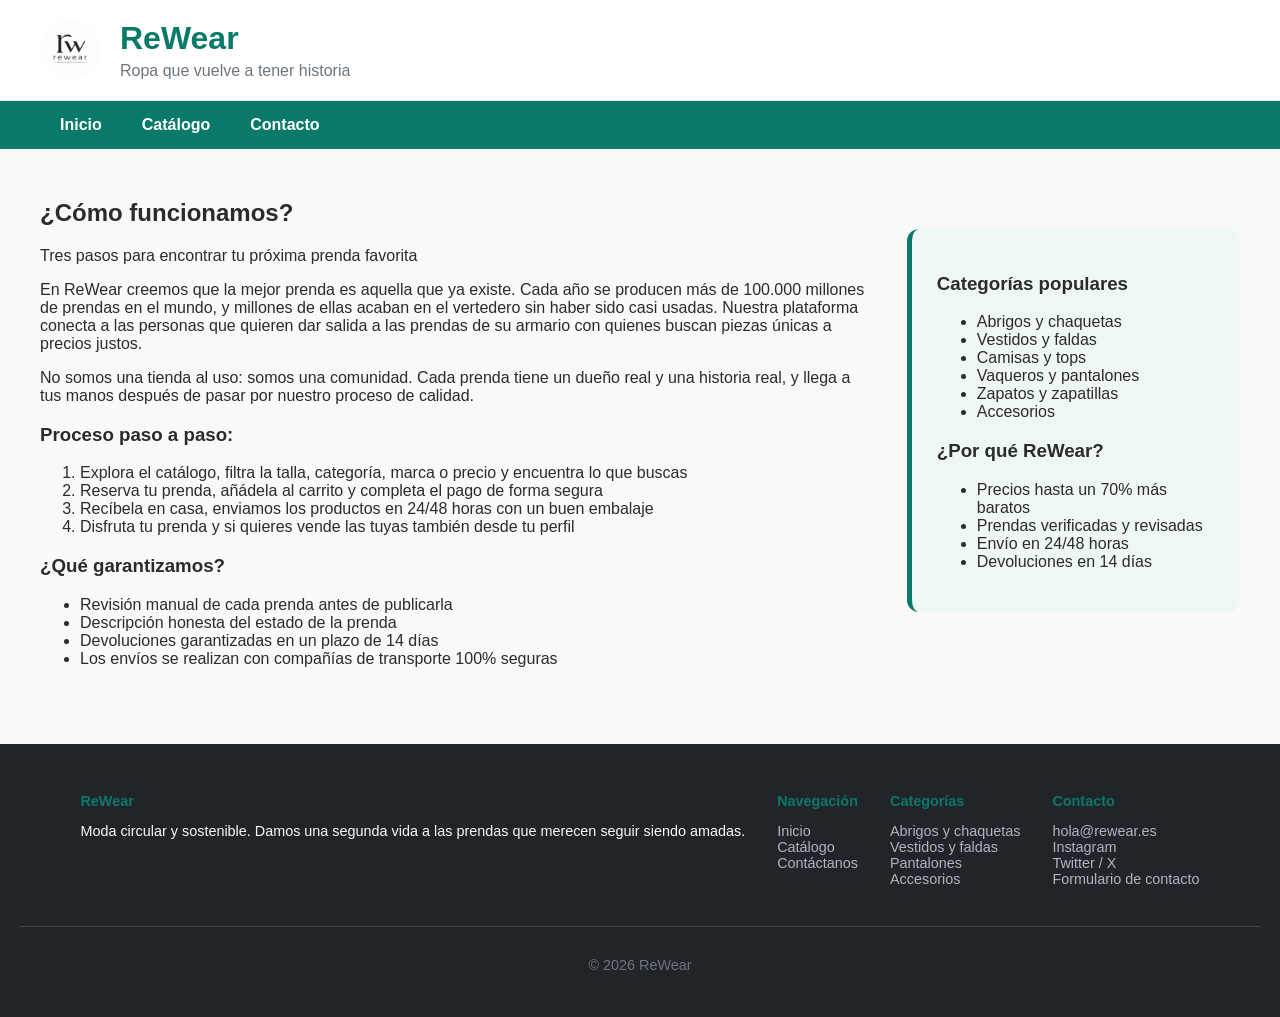
<file: index.html>
<!DOCTYPE html>
<html lang="es">
<head>
    <meta charset="UTF-8">
    <meta name="viewport" content="width=device-width, initial-scale=1.0">
    <title>Rewear — Inicio</title>
    <link rel="stylesheet" href="css/estilos.css">
</head>
<body>

    <header>
        <div class="header-content">
            <img src="img/logo.png" alt="Logotipo de ReWear" class="logo">
            <div>
                <h1>ReWear</h1>
                <p class="eslogan">Ropa que vuelve a tener historia</p>
            </div>
        </div>
    </header>

    <nav>
        <ul>
            <li><a href="index.html" class="activo">Inicio</a></li>
            <li><a href="Catalogo.html">Catálogo</a></li>
            <li><a href="Contactanos.html">Contacto</a></li>
        </ul>
    </nav>

    <main>
        <div class="contenedor-principal">

            <div style="display:flex; gap:2rem; align-items:flex-start;">

                
                <section style="flex:3;">
                    <h2>¿Cómo funcionamos?</h2>
                    <p>Tres pasos para encontrar tu próxima prenda favorita</p>
                    <p>En ReWear creemos que la mejor prenda es aquella que ya existe. Cada año se producen más de 100.000 millones de prendas en el mundo, y millones de ellas acaban en el vertedero sin haber sido casi usadas. Nuestra plataforma conecta a las personas que quieren dar salida a las prendas de su armario con quienes buscan piezas únicas a precios justos.</p>
                    <p>No somos una tienda al uso: somos una comunidad. Cada prenda tiene un dueño real y una historia real, y llega a tus manos después de pasar por nuestro proceso de calidad.</p>

                    <h3>Proceso paso a paso:</h3>
                    <ol>
                        <li>Explora el catálogo, filtra la talla, categoría, marca o precio y encuentra lo que buscas</li>
                        <li>Reserva tu prenda, añádela al carrito y completa el pago de forma segura</li>
                        <li>Recíbela en casa, enviamos los productos en 24/48 horas con un buen embalaje</li>
                        <li>Disfruta tu prenda y si quieres vende las tuyas también desde tu perfil</li>
                    </ol>

                    <h3>¿Qué garantizamos?</h3>
                    <ul>
                        <li>Revisión manual de cada prenda antes de publicarla</li>
                        <li>Descripción honesta del estado de la prenda</li>
                        <li>Devoluciones garantizadas en un plazo de 14 días</li>
                        <li>Los envíos se realizan con compañías de transporte 100% seguras</li>
                    </ul>
                </section>

               
                <aside class="barra-lateral" style="flex:1;">
                    <h3>Categorías populares</h3>
                    <ul>
                        <li>Abrigos y chaquetas</li>
                        <li>Vestidos y faldas</li>
                        <li>Camisas y tops</li>
                        <li>Vaqueros y pantalones</li>
                        <li>Zapatos y zapatillas</li>
                        <li>Accesorios</li>
                    </ul>

                    <h3>¿Por qué ReWear?</h3>
                    <ul>
                        <li>Precios hasta un 70% más baratos</li>
                        <li>Prendas verificadas y revisadas</li>
                        <li>Envío en 24/48 horas</li>
                        <li>Devoluciones en 14 días</li>
                    </ul>
                </aside>

            </div>

        </div>
    </main>

    <footer>
        <div class="footer__grid">
            <div class="footer__marca">
                <h4>ReWear</h4>
                <p>Moda circular y sostenible. Damos una segunda vida a las prendas que merecen seguir siendo amadas.</p>
            </div>
            <div>
                <h4>Navegación</h4>
                <ul>
                    <li><a href="index.html">Inicio</a></li>
                    <li><a href="Catalogo.html">Catálogo</a></li>
                    <li><a href="Contactanos.html">Contáctanos</a></li>
                </ul>
            </div>
            <div>
                <h4>Categorías</h4>
                <ul>
                    <li><a href="#">Abrigos y chaquetas</a></li>
                    <li><a href="#">Vestidos y faldas</a></li>
                    <li><a href="#">Pantalones</a></li>
                    <li><a href="#">Accesorios</a></li>
                </ul>
            </div>
            <div>
                <h4>Contacto</h4>
                <ul>
                    <li><a href="mailto:hola@rewear.es">hola@rewear.es</a></li>
                    <li><a href="#">Instagram</a></li>
                    <li><a href="#">Twitter / X</a></li>
                    <li><a href="Contactanos.html">Formulario de contacto</a></li>
                </ul>
            </div>
        </div>
        <div class="footer__bottom">
            <p>© 2026 ReWear</p>
        </div>
    </footer>

</body>
</html>
</file>
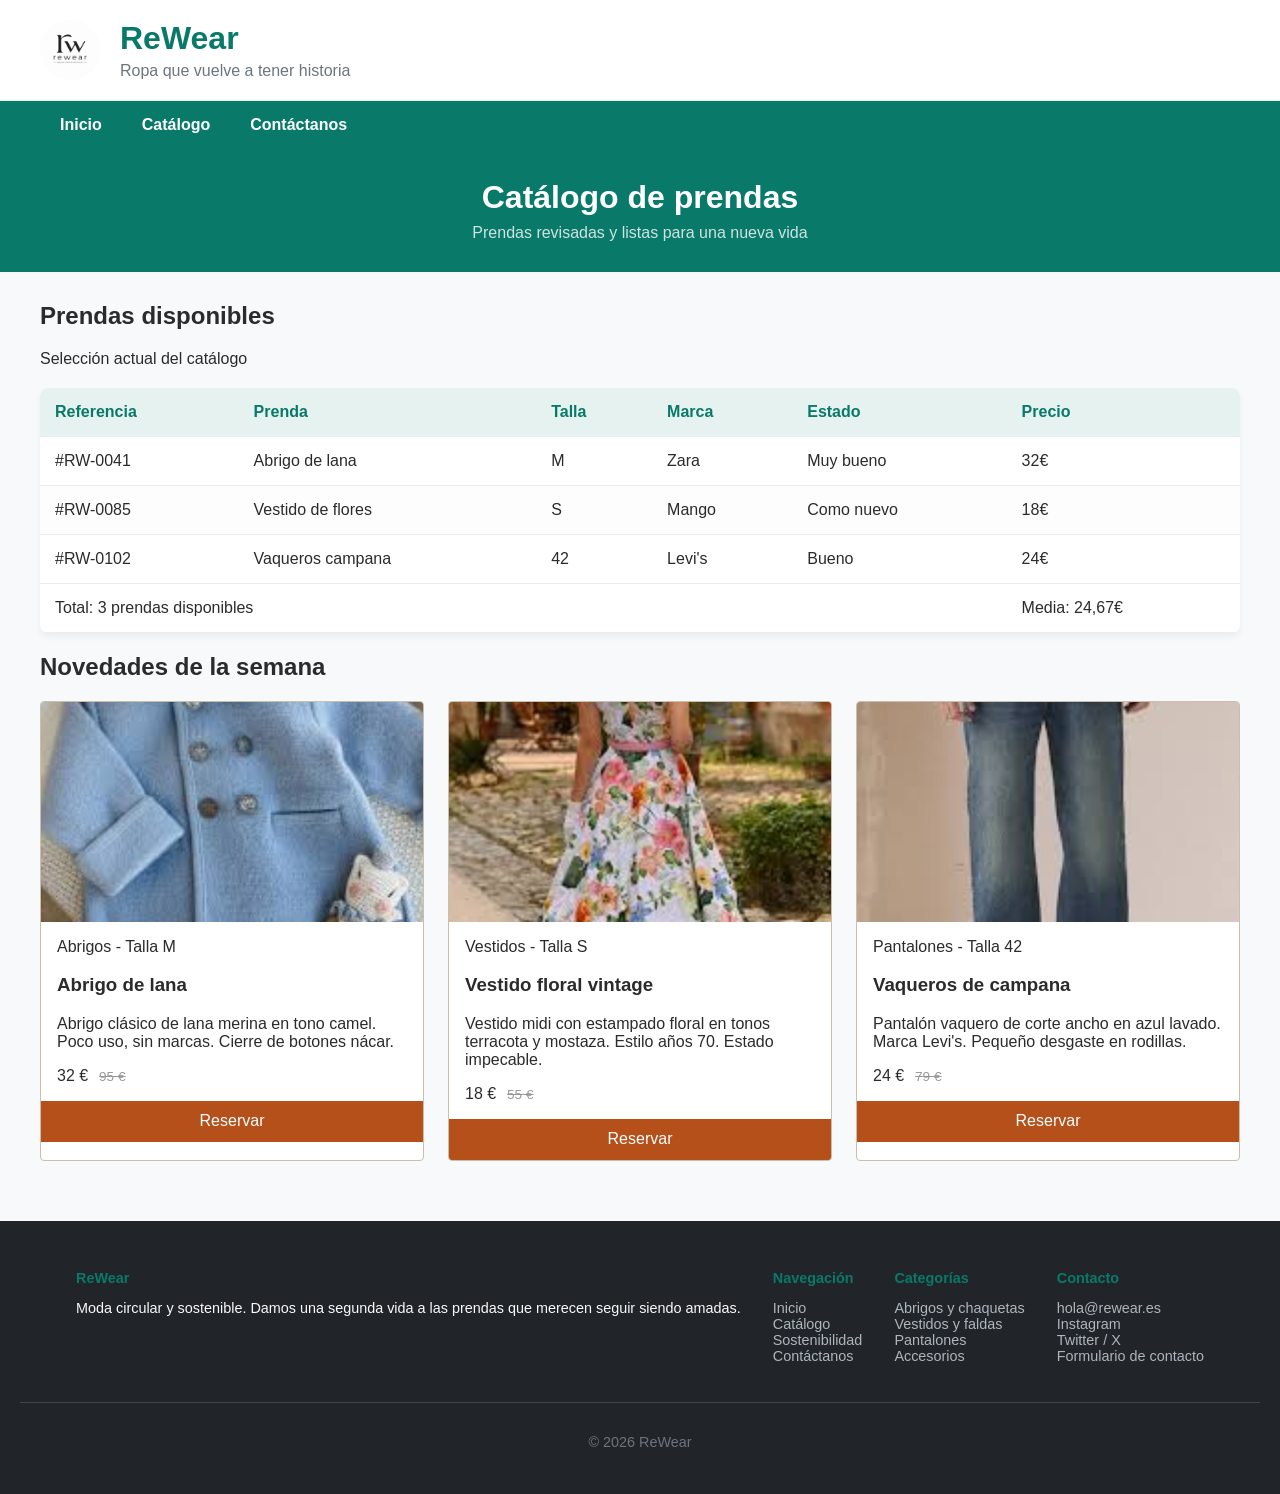
<file: Catalogo.html>
<!DOCTYPE html>
<html lang="en">
<head>
    <meta charset="UTF-8">
    <meta name="viewport" content="width=device-width, initial-scale=1.0">
    <title>Catálogo — ReWear</title>
    <link rel="stylesheet" href="css/estilos.css">
</head>
<body>

<header>
  <div class="header-content">
    <img src="img/logo.png" alt="Logotipo de ReWear" class="logo">
    <div>
      <h1>ReWear</h1>
      <p class="eslogan">Ropa que vuelve a tener historia</p>
    </div>
  </div>
</header>

    <nav>
        <ul>
            <li><a href="index.html">Inicio</a></li>
            <li><a href="Catalogo.html">Catálogo</a></li>
            <li><a href="Contactanos.html">Contáctanos</a></li>

        </ul>
    </nav>
    <div class="banner">
        <h1>Catálogo de prendas</h1>
        <p>Prendas revisadas y listas para una nueva vida</p>
    </div>

   <main>
  <div class="contenedor-principal">

    <section>
      <div class="titulo">
        <h2>Prendas disponibles</h2>
        <p>Selección actual del catálogo</p>
      </div>

      <div class="tabla">
        <table>
          <thead>
            <tr>
              <th>Referencia</th>
              <th>Prenda</th>
              <th>Talla</th>
              <th>Marca</th>
              <th>Estado</th>
              <th>Precio</th>
            </tr>
          </thead>
          <tbody>
            <tr>
              <td>#RW-0041</td>
              <td>Abrigo de lana</td>
              <td>M</td>
              <td>Zara</td>
              <td>Muy bueno</td>
              <td>32€</td>
            </tr>
            <tr>
              <td>#RW-0085</td>
              <td>Vestido de flores</td>
              <td>S</td>
              <td>Mango</td>
              <td>Como nuevo</td>
              <td>18€</td>
            </tr>
            <tr>
              <td>#RW-0102</td>
              <td>Vaqueros campana</td>
              <td>42</td>
              <td>Levi's</td>
              <td>Bueno</td>
              <td>24€</td>
            </tr>
          </tbody>
          <tfoot>
            <tr>
              <td colspan="5">Total: 3 prendas disponibles</td>
              <td>Media: 24,67€</td>
            </tr>
          </tfoot>
        </table>
      </div>
    </section>

    <section>
      <h2>Novedades de la semana</h2>

      <div class="Articulos">

        <article class="tarjeta">
          <img src="img/abrigo.jpg" alt="Abrigo de lana" class="Imagen">
          <div class="cuerpo">
            <span>Abrigos - Talla M</span>
            <h3>Abrigo de lana</h3>
            <p>Abrigo clásico de lana merina en tono camel. Poco uso, sin marcas. Cierre de botones nácar.</p>
            <div class="Precio">32 € <span>95 €</span></div>
          </div>
          <div>
            <a href="Contactanos.html">Reservar</a>
          </div>
        </article>

        <article class="tarjeta">
          <img src="img/vestido.jpg" alt="Vestido floral" class="Imagen">
          <div class="cuerpo">
            <span>Vestidos - Talla S</span>
            <h3>Vestido floral vintage</h3>
            <p>Vestido midi con estampado floral en tonos terracota y mostaza. Estilo años 70. Estado impecable.</p>
            <div class="Precio">18 € <span>55 €</span></div>
          </div>
          <div>
            <a href="Contactanos.html">Reservar</a>
          </div>
        </article>

        <article class="tarjeta">
          <img src="img/pantalones.jpg" alt="Vaqueros campana Levi's" class="Imagen">
          <div class="cuerpo">
            <span>Pantalones - Talla 42</span>
            <h3>Vaqueros de campana</h3>
            <p>Pantalón vaquero de corte ancho en azul lavado. Marca Levi's. Pequeño desgaste en rodillas.</p>
            <div class="Precio">24 € <span>79 €</span></div>
          </div>
          <div>
            <a href="Contactanos.html">Reservar</a>
          </div>
        </article>

      </div>
    </section>

  </div>
</main>

    <footer>
  <div class="footer__grid">

    <div class="footer__marca">
      <h4>ReWear</h4>
      <p>Moda circular y sostenible. Damos una segunda vida a las prendas que merecen seguir siendo amadas.</p>
    </div>

    <div>
      <h4>Navegación</h4>
      <ul>
        <li><a href="index.html">Inicio</a></li>
        <li><a href="Catalogo.html">Catálogo</a></li>
        <li><a href="Sostenibilidad.html">Sostenibilidad</a></li>
        <li><a href="Contactanos.html">Contáctanos</a></li>
      </ul>
    </div>

    <div>
      <h4>Categorías</h4>
      <ul>
        <li><a href="#">Abrigos y chaquetas</a></li>
        <li><a href="#">Vestidos y faldas</a></li>
        <li><a href="#">Pantalones</a></li>
        <li><a href="#">Accesorios</a></li>
      </ul>
    </div>

    <div>
      <h4>Contacto</h4>
      <ul>
        <li><a href="mailto:hola@rewear.es">hola@rewear.es</a></li>
        <li><a href="#">Instagram</a></li>
        <li><a href="#">Twitter / X</a></li>
        <li><a href="Contactanos.html">Formulario de contacto</a></li>
      </ul>
    </div>

  </div>
  <div class="footer__bottom">
    <p>© 2026 ReWear</p>
  </div>
</footer>

</body>
</html>
</file>
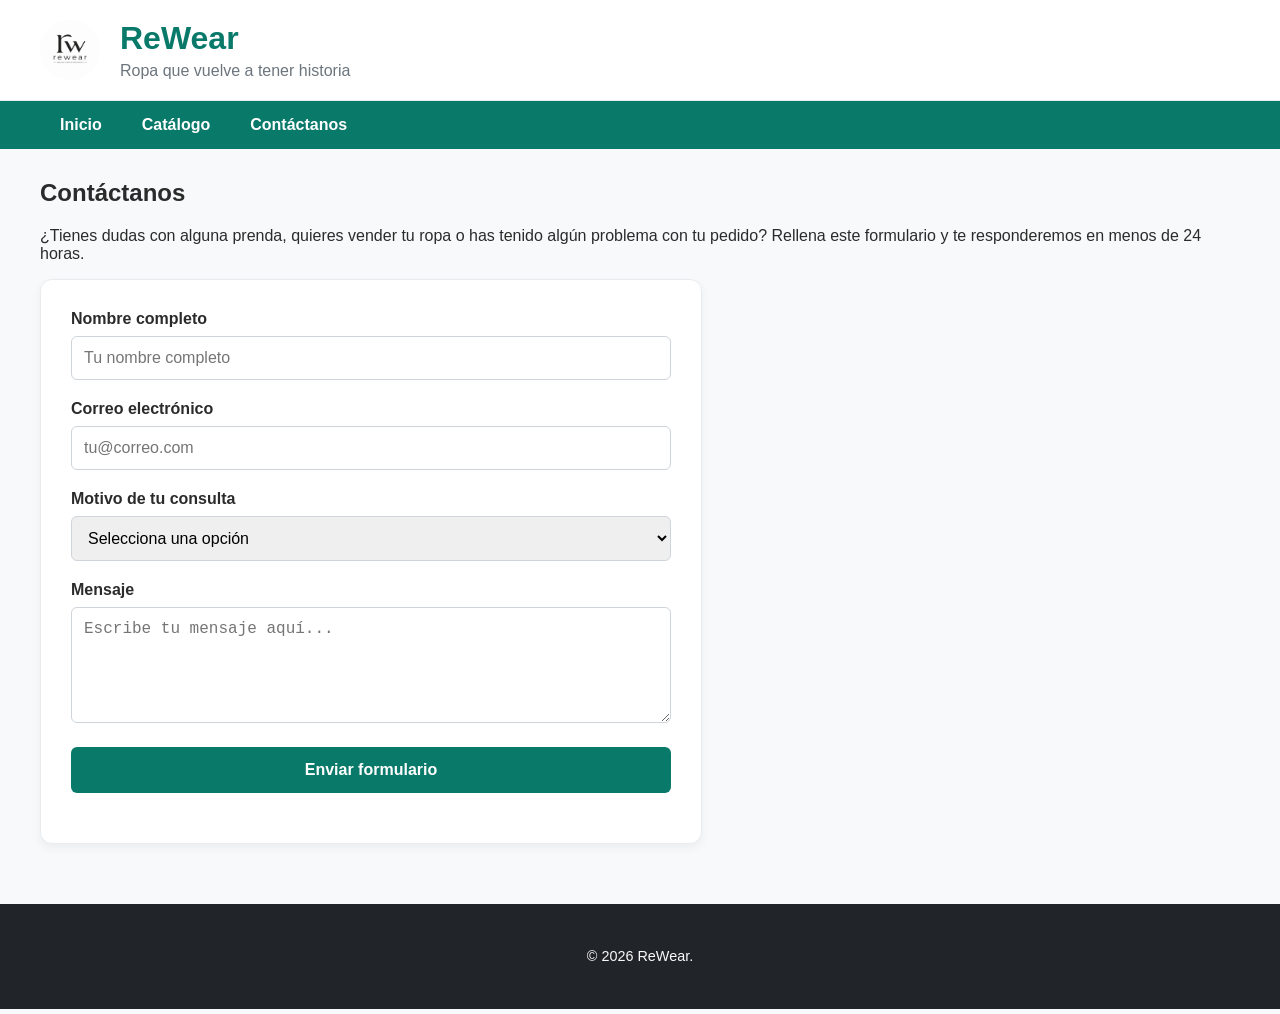
<file: Contactanos.html>
<!DOCTYPE html>
<html lang="es">
<head>
    <meta charset="UTF-8">
    <meta name="viewport" content="width=device-width, initial-scale=1.0">
    <title>ReWear — Contáctanos</title>
    <link rel="stylesheet" href="css/estilos.css">
</head>
<body>

    <header>
        <div class="header-content">
            <img src="img/logo.png" alt="Logotipo de ReWear" class="logo">
            <div>
                <h1>ReWear</h1>
                <p class="eslogan">Ropa que vuelve a tener historia</p>
            </div>
        </div>
    </header>

    <nav>
        <ul>
            <li><a href="index.html">Inicio</a></li>
            <li><a href="Catalogo.html">Catálogo</a></li>
            <li><a href="Contactanos.html" class="activo">Contáctanos</a></li>
        </ul>
    </nav>

    <main>
        <div class="contenedor-principal">
            <section>
                <h2>Contáctanos</h2>
                <p>¿Tienes dudas con alguna prenda, quieres vender tu ropa o has tenido algún problema con tu pedido? Rellena este formulario y te responderemos en menos de 24 horas.</p>

                <form class="form-vender" action="#" method="POST">

                    <div class="grupo-form">
                        <label for="nombre">Nombre completo</label>
                        <input type="text" id="nombre" name="nombre" placeholder="Tu nombre completo" required>
                    </div>

                    <div class="grupo-form">
                        <label for="correo">Correo electrónico</label>
                        <input type="email" id="correo" name="correo" placeholder="tu@correo.com" required>
                    </div>

                    <div class="grupo-form">
                        <label for="motivo">Motivo de tu consulta</label>
                        <select id="motivo" name="motivo" required>
                            <option value="" disabled selected>Selecciona una opción</option>
                            <option value="duda">Duda con una talla o prenda</option>
                            <option value="vender">Quiero vender mi ropa</option>
                            <option value="pedido">Problema con un envío</option>
                            <option value="otros">Otros motivos</option>
                        </select>
                    </div>

                    <div class="grupo-form">
                        <label for="mensaje">Mensaje</label>
                        <textarea id="mensaje" name="mensaje" rows="5" placeholder="Escribe tu mensaje aquí..." required></textarea>
                    </div>

                    <div class="grupo-form">
                        <button type="submit" class="btn-enviar">Enviar formulario</button>
                    </div>

                </form>
            </section>
        </div>
    </main>

    <footer>
        <p>© 2026 ReWear.</p>
    </footer>

</body>
</html>
</file>
<file: css/estilos.css>
/* ==========================================
   1. ESTILOS GENERALES (Fondo y Tipografía)
   ========================================== */
   
body {
    font-family: 'Segoe UI', Tahoma, Geneva, Verdana, sans-serif;
    margin: 0;
    padding: 0;
    background-color: #f8f9fa; /* Color gris claro de fondo */
    color: #2b2b2b;
}

/* ==========================================
   2. ENCABEZADO (Header)
   ========================================== */
header {
    background-color: #ffffff;
    border-bottom: 1px solid #e9ecef;
    padding: 20px;
}

.header-content {
    display: flex;
    align-items: center;
    max-width: 1200px;
    margin: 0 auto;
    gap: 20px;
}

/* Estilo para el logotipo */
.logo {
    width: 60px;
    height: 60px;
    border-radius: 50px; /* Logo redondo */
}

header h1 {
    margin: 0;
    color: #097969; /* Verde corporativo estilo Vinted */
    font-size: 2rem;
}

.eslogan {
    margin: 5px 0 0 0;
    color: #6c757d;
}

/* ==========================================
   3. MENÚ DE NAVEGACIÓN (Nav)
   ========================================== */
nav {
    background-color: #097969;
    position: sticky; /* Se queda fijo arriba al hacer scroll */
    top: 0;
    z-index: 100;
}

nav ul {
    list-style: none;
    margin: 0;
    padding: 0;
    display: flex; /* Flexbox obligatorio */
    max-width: 1200px;
    margin: 0 auto;
}

nav ul li a {
    display: block;
    padding: 15px 20px;
    color: white;
    text-decoration: none;
    font-weight: 600;
    transition: background-color 0.3s ease;
}

/* Efecto hover obligatorio en el menú */
nav ul li a:hover {
    background-color: #06544a;
}

/* ==========================================
   4. DISTRIBUCIÓN DEL CONTENIDO (Main y Grid)
   ========================================== */
.contenedor-principal {
    max-width: 1200px;
    margin: 30px auto;
    padding: 0 20px;
}

/* Cuadrícula para mostrar la ropa */
.grid-prendas {
    display: grid; /* CSS Grid obligatorio */
    grid-template-columns: repeat(auto-fit, minmax(280px, 1fr));
    gap: 25px;
    margin-top: 20px;
}

/* ==========================================
   5. TARJETAS DE ROPA (Articles con bordes y sombras)
   ========================================== */
.tarjeta-prenda {
    background-color: white;
    border: 1px solid #e9ecef; /* Bordes */
    border-radius: 12px; /* Bordes redondeados */
    overflow: hidden;
    box-shadow: 0 4px 10px rgba(0, 0, 0, 0.05); /* Sombra */
    transition: transform 0.3s ease, box-shadow 0.3s ease;
}

.tarjeta-prenda img {
    width: 100%;
    height: 300px;
    object-fit: cover; /* Hace que la foto encaje perfectamente */
    background-color: #eaeaea; /* Fondo gris por si no encuentra la imagen */
}

.info-prenda {
    padding: 15px;
}

.info-prenda h3 {
    margin: 0 0 10px 0;
    font-size: 1.1rem;
}

.precio {
    font-size: 1.4rem;
    font-weight: bold;
    color: #097969;
    margin: 10px 0;
}

.talla {
    font-size: 0.9rem;
    color: #6c757d;
}

/* Botón de compra rápido */
.btn-comprar {
    display: block;
    text-align: center;
    background-color: #097969;
    color: white;
    padding: 10px;
    text-decoration: none;
    border-radius: 6px;
    font-weight: bold;
    margin-top: 15px;
}

/* Efecto Hover obligatorio: la tarjeta se eleva y destaca */
.tarjeta-prenda:hover {
    transform: translateY(-5px);
    box-shadow: 0 12px 24px rgba(0, 0, 0, 0.12);
}

/* ==========================================
   6. TABLA ESTILIZADA
   ========================================== */
.seccion-envios {
    margin-top: 50px;
}

table {
    width: 100%;
    border-collapse: collapse;
    margin-top: 20px;
    background-color: white;
    box-shadow: 0 4px 6px rgba(0, 0, 0, 0.05);
    border-radius: 8px;
    overflow: hidden;
}

th, td {
    padding: 15px;
    text-align: left;
    border-bottom: 1px solid #e9ecef;
}

th {
    background-color: #e6f2f0;
    color: #097969;
    font-weight: bold;
}

/* Pseudoclase nth-child obligatoria (filas alternas) */
tbody tr:nth-child(even) {
    background-color: #fdfdfd;
}

/* ==========================================
   7. FORMULARIO MODERNO
   ========================================== */
.seccion-formulario {
    margin-top: 50px;
}

.form-vender {
    background-color: white;
    padding: 30px;
    border-radius: 12px;
    border: 1px solid #e9ecef;
    box-shadow: 0 4px 10px rgba(0, 0, 0, 0.05);
    max-width: 600px;
}

.grupo-form {
    margin-bottom: 20px;
}

.grupo-form label {
    display: block;
    margin-bottom: 8px;
    font-weight: 600;
}

.grupo-form input, 
.grupo-form select, 
.grupo-form textarea {
    width: 100%;
    padding: 12px;
    border: 1px solid #ced4da;
    border-radius: 6px;
    box-sizing: border-box;
    font-size: 1rem;
}

/* Botón del formulario */
.btn-enviar {
    background-color: #097969;
    color: white;
    border: none;
    padding: 14px 20px;
    font-size: 1rem;
    font-weight: bold;
    border-radius: 6px;
    cursor: pointer;
    width: 100%;
    transition: background-color 0.3s;
}

.btn-enviar:hover {
    background-color: #06544a;
}

/* ==========================================
   8. BARRA LATERAL (Aside) Y PIE (Footer)
   ========================================== */
.barra-lateral {
    background-color: #eef7f5;
    padding: 25px;
    border-radius: 12px;
    margin-top: 50px;
    border-left: 5px solid #097969;
}

footer {
    background-color: #212529;
    color: #f8f9fa;
    padding: 30px 20px;
    margin-top: 60px;
    text-align: center;
    font-size: 0.9rem;
}

/* Tarjetas en fila */
.Articulos {
  display: flex;
  gap: 1.5rem;
  flex-wrap: wrap;
}

/* Cada tarjeta */
.tarjeta {
  flex: 1;
  min-width: 250px;
  border: 1px solid #c8bfaf;
  border-radius: 4px;
  overflow: hidden;
  background: #fff;
}

/* Imagen que ocupe el ancho */
.Imagen {
  width: 100%;
  height: 220px;
  object-fit: cover;
  display: block;
}

/* Cuerpo de la tarjeta */
.cuerpo {
  padding: 1rem;
}

/* Precio tachado */
.Precio span {
  text-decoration: line-through;
  color: #999;
  font-size: 0.85rem;
  margin-left: 0.4rem;
}

/* Botón reservar */
.tarjeta a {
  display: block;
  text-align: center;
  padding: 0.7rem;
  background: #b5501a;
  color: white;
  text-decoration: none;
  font-weight: 500;
}

.tarjeta a:hover {
  background: #d4763b;
}

.footer__grid {
  display: flex;
  gap: 2rem;
  justify-content: center;
  flex-wrap: wrap;
  max-width: 1200px;
  margin: 0 auto 1.5rem;
  text-align: left;
}

.footer__grid h4 {
  color: #097969;
  margin-bottom: 0.5rem;
}

.footer__grid ul {
  list-style: none;
  padding: 0;
}

.footer__grid ul li a {
  color: #adb5bd;
  text-decoration: none;
  font-size: 0.9rem;
}

.footer__grid ul li a:hover {
  color: white;
}

.footer__bottom {
  border-top: 1px solid #444;
  padding-top: 1rem;
  color: #6c757d;
}
.banner {
    background-color: #097969;
    color: white;
    padding: 30px 20px;
    text-align: center;
}

.banner h1 {
    margin: 0 0 8px 0;
    font-size: 2rem;
    color: white;
}

.banner p {
    margin: 0;
    color: rgba(255,255,255,0.8);
    font-size: 1rem;
}
</file>
